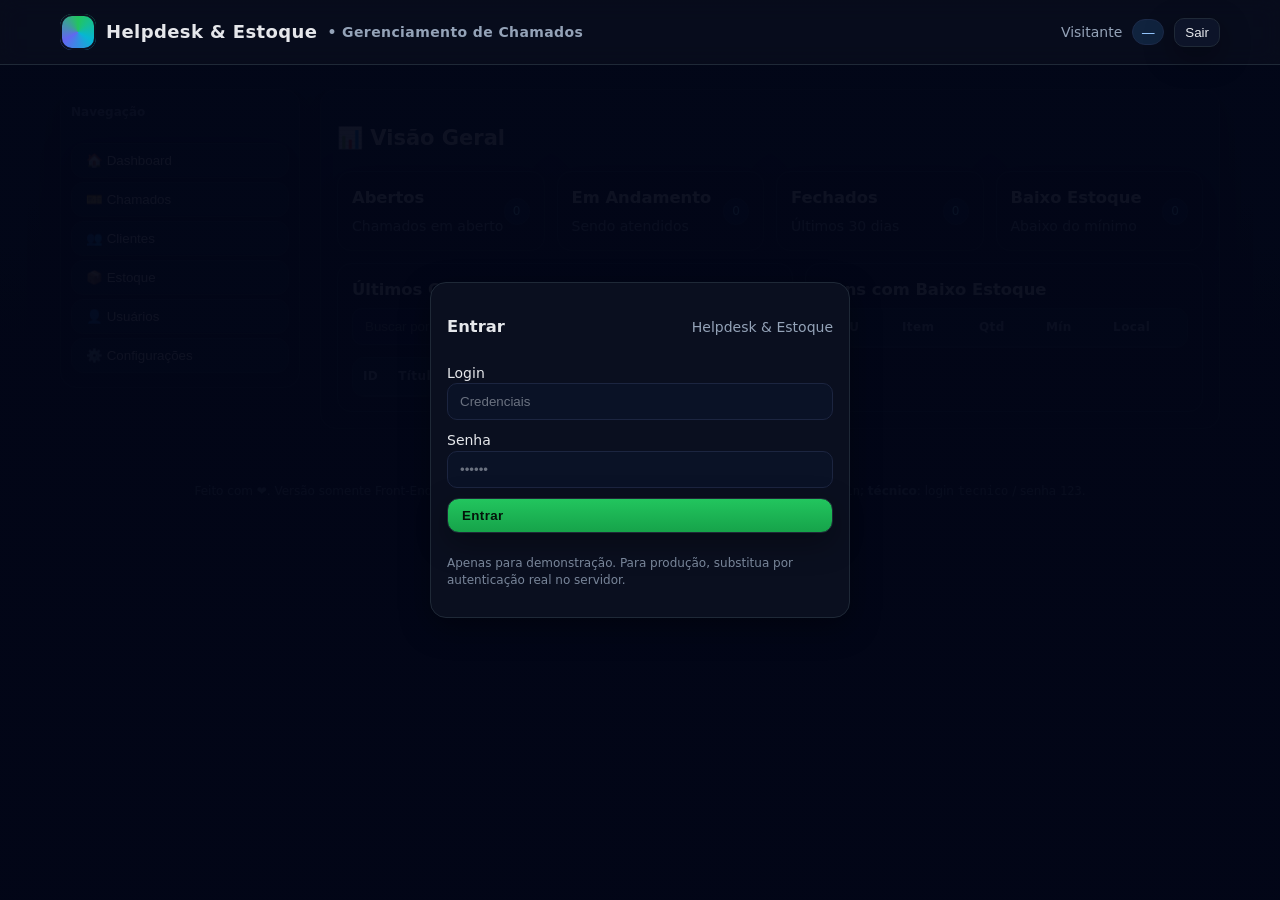
<file: index.html>
<!DOCTYPE html>
<html lang="pt-BR">
<head>
  <meta charset="UTF-8" />
  <meta name="viewport" content="width=device-width, initial-scale=1" />
  <title>Helpdesk & Estoque — Admin/Técnico</title>
  <style>
    :root{
      --bg:#0f172a;           /* slate-900 */
      --panel:#111827;        /* gray-900 */
      --panel-2:#0b1221;      /* deeper */
      --muted:#94a3b8;        /* slate-400 */
      --text:#e5e7eb;         /* gray-200 */
      --brand:#22c55e;        /* green-500 */
      --brand-2:#16a34a;      /* green-600 */
      --warn:#f59e0b;         /* amber-500 */
      --danger:#ef4444;       /* red-500 */
      --ok:#10b981;           /* emerald-500 */
      --border:#1f2937;       /* gray-800 */
      --chip:#0b213b;
      --chip-text:#7dd3fc;
      --shadow: 0 10px 30px rgba(0,0,0,.35);
      --radius: 16px;
    }
    *{box-sizing:border-box}
    body{
      margin:0; background:linear-gradient(180deg, var(--bg), #0a0f1f 60%);
      color:var(--text); font: 14px/1.45 system-ui, -apple-system, Segoe UI, Roboto, Ubuntu, Cantarell, "Helvetica Neue", Arial;
      min-height:100vh; display:flex; flex-direction:column;
    }
    header{
      position:sticky; top:0; z-index:50;
      background:rgba(10,15,31,.7); backdrop-filter: blur(10px);
      border-bottom:1px solid var(--border);
    }
    .topbar{max-width:1200px; margin:auto; padding:14px 20px; display:flex; align-items:center; gap:16px}
    .brand{display:flex; align-items:center; gap:10px; font-weight:800; letter-spacing:.4px}
    .brand .logo{width:36px; height:36px; border-radius:12px; background:conic-gradient(from 0deg at 50% 50%, var(--brand), #06b6d4, #6366f1, var(--brand)); box-shadow:0 0 0 2px #0b1020 inset}
    .brand b{font-size:18px}
    .spacer{flex:1}
    .userbox{display:flex; align-items:center; gap:10px; color:var(--muted)}
    .userbox .role{padding:2px 8px; border-radius:999px; background:#10233e; border:1px solid #1c2b4a; color:#93c5fd}
    .btn{border:1px solid var(--border); background:#0d1429; color:var(--text); padding:9px 14px; border-radius:12px; cursor:pointer; transition:.2s; box-shadow:var(--shadow)}
    .btn:hover{transform:translateY(-1px); border-color:#243449}
    .btn.brand{background:linear-gradient(180deg, var(--brand), var(--brand-2)); color:#04140a; font-weight:700;}
    .btn.ghost{background:#0d1429}
    .btn.small{padding:6px 10px; border-radius:10px}
    main{max-width:1200px; margin:24px auto; width:100%; display:grid; grid-template-columns: 240px 1fr; gap:20px; padding:0 20px}
    nav{
      position:sticky; top:70px; align-self:start; background:rgba(13,20,41,.6); border:1px solid var(--border); border-radius:var(--radius); box-shadow:var(--shadow);
    }
    nav ul{list-style:none; margin:0; padding:10px}
    nav li{margin:4px 0}
    nav button{width:100%; text-align:left}
    nav .group{margin:8px 0 2px; padding:6px 10px; color:#8aa0b7; font-weight:700; font-size:12px; opacity:.9}
    .content{background:rgba(13,20,41,.6); border:1px solid var(--border); border-radius:var(--radius); box-shadow:var(--shadow); padding:16px}

    .grid{display:grid; gap:12px}
    .grid.cols-4{grid-template-columns: repeat(4, 1fr)}
    .grid.cols-3{grid-template-columns: repeat(3, 1fr)}
    .grid.cols-2{grid-template-columns: repeat(2, 1fr)}
    @media(max-width:1000px){ main{grid-template-columns:1fr} .grid.cols-4{grid-template-columns: repeat(2,1fr)} }
    @media(max-width:640px){ .grid.cols-4,.grid.cols-3,.grid.cols-2{grid-template-columns:1fr} }

    .card{background:linear-gradient(180deg, #0b1224, #0a0f1f); border:1px solid var(--border); border-radius:14px; padding:14px; box-shadow:var(--shadow)}
    .card h3{margin:0 0 6px}
    .kpi{display:flex; align-items:center; justify-content:space-between}
    .kpi .chip{font-size:12px; padding:4px 8px; border:1px solid #1b2a46; background:var(--chip); color:var(--chip-text); border-radius:999px}

    .toolbar{display:flex; gap:10px; flex-wrap:wrap; align-items:center; margin:4px 0 12px}
    input, select, textarea{background:#0a1226; border:1px solid #1c2540; color:var(--text); padding:10px 12px; border-radius:10px; outline:none; width:100%}
    input::placeholder, textarea::placeholder{color:#6b7280}
    table{width:100%; border-collapse:separate; border-spacing:0; overflow:hidden; border:1px solid var(--border); border-radius:12px}
    thead th{position:sticky; top:0; background:#0d1630; text-align:left; font-size:12px; letter-spacing:.4px; color:#9fb0c7; padding:10px; border-bottom:1px solid var(--border)}
    tbody td{padding:10px; border-bottom:1px solid #111827}
    tbody tr:hover{background:#0b142b}
    .status{padding:4px 10px; border-radius:999px; font-size:12px; border:1px solid var(--border); display:inline-block}
    .status.open{background:#1a1f38; color:#93c5fd}
    .status.progress{background:#122a22; color:#86efac}
    .status.closed{background:#2a1717; color:#fca5a5}
    .priority{padding:2px 8px; border:1px solid var(--border); border-radius:8px; font-size:12px}
    .priority.high{background:#2a1418; color:#fda4af}
    .priority.urgent{background:#2a1010; color:#fca5a5; border-color:#4b1d1d}

    .hidden{display:none !important}

    /* Modal */
    .modal{position:fixed; inset:0; background:rgba(0,0,0,.5); display:none; align-items:center; justify-content:center; padding:20px}
    .modal .box{width:min(720px, 96vw); background:#0a0f1f; border:1px solid var(--border); border-radius:16px; box-shadow:var(--shadow); padding:16px}
    .modal .head{display:flex; align-items:center; justify-content:space-between; gap:10px; margin-bottom:8px}
    .row{display:grid; gap:10px; grid-template-columns: repeat(2,1fr)}
    .row-3{grid-template-columns: repeat(3,1fr)}
    .row-1{grid-template-columns: 1fr}

    .muted{color:var(--muted)}
    .danger{color:var(--danger)}
    .ok{color:var(--ok)}
    .warn{color:var(--warn)}
    footer{max-width:1200px; margin:30px auto 40px; padding:0 20px; color:#94a3b8}
    .mini{font-size:12px; opacity:.8}
  </style>
</head>
<body>
  <header>
    <div class="topbar">
      <div class="brand">
        <div class="logo"></div>
        <b>Helpdesk & Estoque</b>
        <span class="muted">• Gerenciamento de Chamados</span>
      </div>
      <div class="spacer"></div>
      <div class="userbox">
        <span id="userName">Visitante</span>
        <span id="userRole" class="role">—</span>
        <button class="btn small ghost" id="btnLogout">Sair</button>
      </div>
    </div>
  </header>

  <main>
    <nav>
      <div class="group">Navegação</div>
      <ul>
        <li><button class="btn ghost" data-section="dashboard">🏠 Dashboard</button></li>
        <li><button class="btn ghost" data-section="tickets">🎫 Chamados</button></li>
        <li><button class="btn ghost" data-section="clients">👥 Clientes</button></li>
        <li><button class="btn ghost" data-section="inventory">📦 Estoque</button></li>
        <li class="admin-only"><button class="btn ghost" data-section="users">👤 Usuários</button></li>
        <li class="admin-only"><button class="btn ghost" data-section="settings">⚙️ Configurações</button></li>
      </ul>
    </nav>

    <section class="content" id="dashboard">
      <h2>📊 Visão Geral</h2>
      <div class="grid cols-4" id="kpis">
        <div class="card kpi"><div><h3>Abertos</h3><div class="muted">Chamados em aberto</div></div><div class="chip" id="kpiOpen">0</div></div>
        <div class="card kpi"><div><h3>Em Andamento</h3><div class="muted">Sendo atendidos</div></div><div class="chip" id="kpiProgress">0</div></div>
        <div class="card kpi"><div><h3>Fechados</h3><div class="muted">Últimos 30 dias</div></div><div class="chip" id="kpiClosed">0</div></div>
        <div class="card kpi"><div><h3>Baixo Estoque</h3><div class="muted">Abaixo do mínimo</div></div><div class="chip warn" id="kpiLow">0</div></div>
      </div>

      <div class="grid cols-2" style="margin-top:12px">
        <div class="card">
          <h3>Últimos Chamados</h3>
          <div class="toolbar">
            <input id="searchDashTickets" placeholder="Buscar por título/cliente..." />
          </div>
          <div style="overflow:auto; max-height:300px">
            <table>
              <thead><tr><th>ID</th><th>Título</th><th>Cliente</th><th>Status</th><th>Prioridade</th><th>Atualizado</th></tr></thead>
              <tbody id="dashTickets"></tbody>
            </table>
          </div>
        </div>
        <div class="card">
          <h3>Itens com Baixo Estoque</h3>
          <div style="overflow:auto; max-height:300px">
            <table>
              <thead><tr><th>SKU</th><th>Item</th><th>Qtd</th><th>Mín</th><th>Local</th></tr></thead>
              <tbody id="dashLowStock"></tbody>
            </table>
          </div>
        </div>
      </div>
    </section>

    <section class="content hidden" id="tickets">
      <div style="display:flex; align-items:center; justify-content:space-between; gap:10px">
        <h2>🎫 Chamados</h2>
        <div style="display:flex; gap:8px">
          <button class="btn brand" id="btnNewTicket">+ Novo Chamado</button>
          <button class="btn ghost" id="btnExportTickets">Exportar JSON</button>
          <label class="btn ghost" for="importTickets">Importar JSON</label>
          <input type="file" id="importTickets" accept="application/json" class="hidden" />
        </div>
      </div>
      <div class="toolbar">
        <input id="searchTickets" placeholder="Buscar chamado..." />
        <select id="filterStatus">
          <option value="">Todos status</option>
          <option value="open">Aberto</option>
          <option value="progress">Em andamento</option>
          <option value="closed">Fechado</option>
        </select>
        <select id="filterPriority">
          <option value="">Todas prioridades</option>
          <option>Baixa</option>
          <option>Média</option>
          <option>Alta</option>
          <option>Urgente</option>
        </select>
      </div>
      <div style="overflow:auto">
        <table>
          <thead><tr><th>ID</th><th>Título</th><th>Cliente</th><th>Categoria</th><th>Status</th><th>Prioridade</th><th>Atribuído</th><th>Atualizado</th><th>Ações</th></tr></thead>
          <tbody id="ticketRows"></tbody>
        </table>
      </div>
    </section>

    <section class="content hidden" id="clients">
      <div style="display:flex; align-items:center; justify-content:space-between; gap:10px">
        <h2>👥 Clientes</h2>
        <div style="display:flex; gap:8px">
          <button class="btn brand" id="btnNewClient">+ Novo Cliente</button>
          <button class="btn ghost" id="btnExportClients">Exportar JSON</button>
          <label class="btn ghost" for="importClients">Importar JSON</label>
          <input type="file" id="importClients" accept="application/json" class="hidden" />
        </div>
      </div>
      <div class="toolbar">
        <input id="searchClients" placeholder="Buscar cliente por nome, e-mail ou telefone..." />
      </div>
      <div style="overflow:auto">
        <table>
          <thead><tr><th>ID</th><th>Nome</th><th>E-mail</th><th>Telefone</th><th>Empresa/Local</th><th>Ações</th></tr></thead>
          <tbody id="clientRows"></tbody>
        </table>
      </div>
    </section>

    <section class="content hidden" id="inventory">
      <div style="display:flex; align-items:center; justify-content:space-between; gap:10px">
        <h2>📦 Estoque</h2>
        <div style="display:flex; gap:8px">
          <button class="btn brand" id="btnNewItem">+ Novo Item</button>
          <button class="btn ghost" id="btnExportInventory">Exportar JSON</button>
          <label class="btn ghost" for="importInventory">Importar JSON</label>
          <input type="file" id="importInventory" accept="application/json" class="hidden" />
        </div>
      </div>
      <div class="toolbar">
        <input id="searchInventory" placeholder="Buscar item por nome ou SKU..." />
      </div>
      <div style="overflow:auto">
        <table>
          <thead><tr><th>SKU</th><th>Item</th><th>Categoria</th><th>Local</th><th>Qtd</th><th>Mín</th><th>Fornecedor</th><th>Ações</th></tr></thead>
        <tbody id="inventoryRows"></tbody>
        </table>
      </div>
    </section>

    <section class="content hidden admin-only" id="users">
      <div style="display:flex; align-items:center; justify-content:space-between; gap:10px">
        <h2>👤 Usuários / Técnicos</h2>
        <button class="btn brand" id="btnNewUser">+ Novo Técnico</button>
      </div>
      <p class="muted">Apenas administradores podem criar/editar técnicos.</p>
      <div style="overflow:auto">
        <table>
          <thead><tr><th>Login</th><th>Nome</th><th>Perfil</th><th>Ações</th></tr></thead>
          <tbody id="userRows"></tbody>
        </table>
      </div>
    </section>

    <section class="content hidden admin-only" id="settings">
      <h2>⚙️ Configurações</h2>
      <div class="grid cols-2">
        <div class="card">
          <h3>Preferências</h3>
          <div class="row row-1">
            <label>Título do sistema <input id="cfgTitle" placeholder="Helpdesk & Estoque" /></label>
            <label>Nome da empresa <input id="cfgCompany" placeholder="Minha Empresa Ltda" /></label>
            <button class="btn brand" id="btnSaveSettings">Salvar</button>
          </div>
        </div>
        <div class="card">
          <h3>Backup</h3>
          <div class="row row-1">
            <button class="btn ghost" id="btnBackupAll">Baixar backup (.json)</button>
            <label class="btn ghost" for="restoreAll">Restaurar backup</label>
            <input type="file" id="restoreAll" accept="application/json" class="hidden" />
          </div>
          <p class="mini muted">Dica: este projeto é somente front‑end e usa <b>localStorage</b> do navegador. Para uso em produção, conecte a um banco de dados e uma API segura.</p>
        </div>
      </div>
    </section>
  </main>

  <footer>
    <div class="mini">Feito com ❤️. Versão somente Front‑End (HTML/CSS/JS). Credenciais padrão: <b>admin</b>: login <code>admin</code> / senha <code>admin</code>; <b>técnico</b>: login <code>tecnico</code> / senha <code>123</code>.</div>
  </footer>

  <!-- Login Overlay -->
  <div class="modal" id="loginModal" style="display:flex; background:linear-gradient(180deg, rgba(2,6,23,.95), rgba(2,6,23,.95))">
    <div class="box" style="max-width:420px">
      <div class="head"><h3>Entrar</h3><span class="muted">Helpdesk & Estoque</span></div>
      <div class="row row-1">
        <label>Login <input id="loginUser" placeholder="Credenciais" autocomplete="username" /></label>
        <label>Senha <input id="loginPass" type="password" placeholder="••••••" autocomplete="current-password"/></label>
        <button class="btn brand" id="btnDoLogin">Entrar</button>
        <p class="mini muted">Apenas para demonstração. Para produção, substitua por autenticação real no servidor.</p>
      </div>
    </div>
  </div>

  <!-- Modal Genérico -->
  <div class="modal" id="formModal">
    <div class="box">
      <div class="head">
        <h3 id="formTitle">Formulário</h3>
        <button class="btn small ghost" id="btnCloseModal">Fechar</button>
      </div>
      <form id="dynamicForm" class="grid"></form>
    </div>
  </div>

  <script>
  // ======= Utilidades de Armazenamento =======
  const DB = {
    load(){
      const d = JSON.parse(localStorage.getItem('hd_db')||'null');
      if(d) return d;
      // Seed inicial
      const now = Date.now();
      const db = {
        settings: { title: 'Helpdesk & Estoque', company: 'Minha Empresa' },
        users: [
          { id: 1, username: 'admin', name: 'Administrador', role: 'admin', password: 'admin' },
          { id: 2, username: 'tecnico', name: 'Técnico Padrão', role: 'tech', password: '123' },
        ],
        clients: [
          { id: 1, name: 'Beatriz Lima', email: 'bea@empresa.com', phone: '(11) 90000-0001', company: 'Empresa A', notes: '' },
          { id: 2, name: 'Carlos Souza', email: 'carlos@empresa.com', phone: '(11) 90000-0002', company: 'Empresa B', notes: '' }
        ],
        inventory: [
          { id: 1, sku: 'SSD-240', name: 'SSD 240GB', category: 'Armazenamento', location: 'Prateleira A', qty: 2, minQty: 3, vendor: 'KingFast' },
          { id: 2, sku: 'RAM-D4-8', name: 'Memória DDR4 8GB', category: 'Memória', location: 'Prateleira B', qty: 12, minQty: 5, vendor: 'Crucial' },
          { id: 3, sku: 'TN-3472', name: 'Toner TN-3472', category: 'Impressão', location: 'Prateleira C', qty: 1, minQty: 2, vendor: 'Brother' }
        ],
        tickets: [
          { id: 1, title:'Computador não liga', description:'PC do financeiro não liga desde ontem.', clientId:1, category:'Hardware', status:'open', priority:'Alta', assigned:'tecnico', createdAt: now-86400000, updatedAt: now-3600000 },
          { id: 2, title:'Impressora com papel atolado', description:'Atolamento recorrente na impressora', clientId:2, category:'Impressora', status:'progress', priority:'Média', assigned:'tecnico', createdAt: now-172800000, updatedAt: now-7200000 },
          { id: 3, title:'Erro no sistema ERP', description:'Mensagem de erro ao emitir NF-e', clientId:1, category:'Software', status:'closed', priority:'Urgente', assigned:'tecnico', createdAt: now-259200000, updatedAt: now-10800000 }
        ],
        seq: { users:3, clients:3, inventory:3, tickets:3 }
      };
      localStorage.setItem('hd_db', JSON.stringify(db));
      return db;
    },
    save(db){ localStorage.setItem('hd_db', JSON.stringify(db)); },
  };

  let DBSTATE = DB.load();
  const q = (sel, root=document) => root.querySelector(sel);
  const qa = (sel, root=document) => Array.from(root.querySelectorAll(sel));
  const fmtDate = ts => new Date(ts).toLocaleString();

  // ======= Autenticação =======
  const SESSION = {
    user: null,
    login(username, password){
      const u = DBSTATE.users.find(u=>u.username===username && u.password===password);
      if(!u) return false;
      this.user = { id:u.id, username:u.username, role:u.role, name:u.name };
      sessionStorage.setItem('hd_session', JSON.stringify(this.user));
      return true;
    },
    load(){ this.user = JSON.parse(sessionStorage.getItem('hd_session')||'null'); },
    logout(){ sessionStorage.removeItem('hd_session'); this.user=null; }
  };
  SESSION.load();

  function updateHeader(){
    q('#userName').textContent = SESSION.user? SESSION.user.name : 'Visitante';
    q('#userRole').textContent = SESSION.user? (SESSION.user.role==='admin'?'Administrador':'Técnico') : '—';
  }

  function gateByRole(){
    const isAdmin = SESSION.user && SESSION.user.role==='admin';
    qa('.admin-only').forEach(el=> el.classList.toggle('hidden', !isAdmin));
  }

  // ======= Navegação =======
  qa('nav [data-section]').forEach(btn=>{
    btn.addEventListener('click', ()=> showSection(btn.dataset.section));
  });
  function showSection(id){
    qa('main .content').forEach(s=> s.classList.toggle('hidden', s.id!==id));
  }

  // ======= Dashboard =======
  function refreshKPIs(){
    const open = DBSTATE.tickets.filter(t=>t.status==='open').length;
    const prog = DBSTATE.tickets.filter(t=>t.status==='progress').length;
    const closed = DBSTATE.tickets.filter(t=>t.status==='closed' && Date.now()-t.updatedAt < 30*864e5).length;
    const low = DBSTATE.inventory.filter(i=>i.qty<=i.minQty).length;
    q('#kpiOpen').textContent=open; q('#kpiProgress').textContent=prog; q('#kpiClosed').textContent=closed; q('#kpiLow').textContent=low;
  }
  function refreshDashTables(){
    const input = q('#searchDashTickets').value?.toLowerCase()||'';
    const clientsById = Object.fromEntries(DBSTATE.clients.map(c=>[c.id,c]));
    const rows = DBSTATE.tickets
      .filter(t=> t.title.toLowerCase().includes(input) || (clientsById[t.clientId]?.name||'').toLowerCase().includes(input))
      .sort((a,b)=> b.updatedAt - a.updatedAt)
      .slice(0,12)
      .map(t=>`<tr><td>#${t.id}</td><td>${t.title}</td><td>${clientsById[t.clientId]?.name||'-'}</td><td><span class="status ${t.status}">${labelStatus(t.status)}</span></td><td><span class="priority ${prioClass(t.priority)}">${t.priority}</span></td><td>${fmtDate(t.updatedAt)}</td></tr>`)
      .join('');
    q('#dashTickets').innerHTML = rows || `<tr><td colspan="6" class="muted">Nenhum chamado</td></tr>`;

    const lows = DBSTATE.inventory.filter(i=>i.qty<=i.minQty)
      .sort((a,b)=> (a.qty-a.minQty)-(b.qty-b.minQty))
      .map(i=>`<tr><td>${i.sku}</td><td>${i.name}</td><td>${i.qty}</td><td>${i.minQty}</td><td>${i.location||'-'}</td></tr>`)
      .join('');
    q('#dashLowStock').innerHTML = lows || `<tr><td colspan="5" class="muted">Sem alertas</td></tr>`;
  }
  q('#searchDashTickets').addEventListener('input', refreshDashTables);

  // ======= Chamados =======
  function labelStatus(s){ return s==='open'?'Aberto': s==='progress'?'Em andamento':'Fechado'; }
  function prioClass(p){ return p?.toLowerCase()==='urgente'?'urgent': p?.toLowerCase()==='alta'?'high':''; }

  function renderTicketRows(){
    const txt = q('#searchTickets').value.toLowerCase();
    const fs = q('#filterStatus').value;
    const fp = q('#filterPriority').value;
    const clientsById = Object.fromEntries(DBSTATE.clients.map(c=>[c.id,c]));
    const rows = DBSTATE.tickets
      .filter(t=> (!fs||t.status===fs) && (!fp||t.priority===fp) &&
        (t.title.toLowerCase().includes(txt) || t.description.toLowerCase().includes(txt) || (clientsById[t.clientId]?.name||'').toLowerCase().includes(txt)))
      .sort((a,b)=> b.updatedAt-a.updatedAt)
      .map(t=>`
        <tr>
          <td>#${t.id}</td>
          <td>${t.title}</td>
          <td>${clientsById[t.clientId]?.name||'-'}</td>
          <td>${t.category||'-'}</td>
          <td><span class="status ${t.status}">${labelStatus(t.status)}</span></td>
          <td><span class="priority ${prioClass(t.priority)}">${t.priority||'-'}</span></td>
          <td>${t.assigned||'-'}</td>
          <td>${fmtDate(t.updatedAt)}</td>
          <td>
            <button class="btn small ghost" onclick="editTicket(${t.id})">Editar</button>
            ${SESSION.user?.role==='admin'? `<button class='btn small ghost' onclick='delTicket(${t.id})'>Excluir</button>`:''}
          </td>
        </tr>`)
      .join('');
    q('#ticketRows').innerHTML = rows || `<tr><td colspan="9" class="muted">Sem resultados</td></tr>`;
  }
  q('#searchTickets').addEventListener('input', renderTicketRows);
  q('#filterStatus').addEventListener('change', renderTicketRows);
  q('#filterPriority').addEventListener('change', renderTicketRows);

  function openTicketForm(t){
    showModal('Novo Chamado', form=>{
      form.innerHTML = `
        <div class='row'>
          <label>Título <input name='title' required value="${t?.title||''}"></label>
          <label>Cliente <select name='clientId' required>${DBSTATE.clients.map(c=>`<option value='${c.id}' ${t?.clientId==c.id?'selected':''}>${c.name}</option>`)}</select></label>
        </div>
        <div class='row'>
          <label>Categoria <input name='category' value='${t?.category||''}' placeholder='Hardware, Software, Impressora...'></label>
          <label>Prioridade <select name='priority'>${['Baixa','Média','Alta','Urgente'].map(p=>`<option ${t?.priority===p?'selected':''}>${p}</option>`)}</select></label>
        </div>
        <div class='row'>
          <label>Status <select name='status'>${['open','progress','closed'].map(s=>`<option value='${s}' ${t?.status===s?'selected':''}>${labelStatus(s)}</option>`)}</select></label>
          <label>Atribuído a <select name='assigned'>${DBSTATE.users.filter(u=>u.role!=='admin').map(u=>`<option ${t?.assigned===u.username?'selected':''}>${u.username}</option>`)}</select></label>
        </div>
        <div class='row row-1'>
          <label>Descrição <textarea name='description' rows='4' placeholder='Detalhes do problema...'>${t?.description||''}</textarea></label>
        </div>
        <div class='row row-1'>
          <button class='btn brand'>Salvar</button>
        </div>`;
    }, (data)=>{
      const now = Date.now();
      if(t){ // update
        Object.assign(t, { ...data, clientId:+data.clientId, updatedAt: now });
      } else {
        const id = ++DBSTATE.seq.tickets;
        DBSTATE.tickets.push({ id, createdAt: now, updatedAt: now, ...data, clientId:+data.clientId });
      }
      DB.save(DBSTATE); refreshAll(); closeModal();
    });
  }
  function editTicket(id){ const t = DBSTATE.tickets.find(x=>x.id===id); openTicketForm(t); }
  function delTicket(id){ if(confirm('Excluir chamado #' + id + '?')){ DBSTATE.tickets = DBSTATE.tickets.filter(t=>t.id!==id); DB.save(DBSTATE); refreshAll(); } }

  // Export/Import Tickets
  q('#btnExportTickets').addEventListener('click', ()=> downloadJSON('tickets.json', DBSTATE.tickets));
  q('#importTickets').addEventListener('change', e=> importJSON(e, (arr)=>{ if(Array.isArray(arr)){ DBSTATE.tickets=arr; DB.save(DBSTATE); refreshAll(); }}));

  // ======= Clientes =======
  function renderClientRows(){
    const txt = q('#searchClients').value.toLowerCase();
    const rows = DBSTATE.clients
      .filter(c=> (c.name+c.email+c.phone).toLowerCase().includes(txt))
      .sort((a,b)=> a.name.localeCompare(b.name))
      .map(c=>`
        <tr>
          <td>#${c.id}</td>
          <td>${c.name}</td>
          <td>${c.email||'-'}</td>
          <td>${c.phone||'-'}</td>
          <td>${c.company||'-'}</td>
          <td>
            <button class="btn small ghost" onclick="editClient(${c.id})">Editar</button>
            ${SESSION.user?.role==='admin'? `<button class='btn small ghost' onclick='delClient(${c.id})'>Excluir</button>`:''}
          </td>
        </tr>`)
      .join('');
    q('#clientRows').innerHTML = rows || `<tr><td colspan='6' class='muted'>Sem clientes</td></tr>`;
  }
  q('#searchClients').addEventListener('input', renderClientRows);

  function openClientForm(c){
    showModal('Cliente', form=>{
      form.innerHTML = `
        <div class='row'>
          <label>Nome <input name='name' required value='${c?.name||''}'></label>
          <label>E-mail <input name='email' type='email' value='${c?.email||''}'></label>
        </div>
        <div class='row'>
          <label>Telefone <input name='phone' value='${c?.phone||''}'></label>
          <label>Empresa/Local <input name='company' value='${c?.company||''}'></label>
        </div>
        <div class='row row-1'>
          <label>Observações <textarea name='notes' rows='3'>${c?.notes||''}</textarea></label>
        </div>
        <div class='row row-1'><button class='btn brand'>Salvar</button></div>`;
    }, data=>{
      if(c) Object.assign(c, data); else { const id=++DBSTATE.seq.clients; DBSTATE.clients.push({id, ...data}); }
      DB.save(DBSTATE); refreshAll(); closeModal();
    });
  }
  function editClient(id){ const c=DBSTATE.clients.find(x=>x.id===id); openClientForm(c); }
  function delClient(id){ if(confirm('Excluir cliente #' + id + '?')){ DBSTATE.clients = DBSTATE.clients.filter(c=>c.id!==id); DB.save(DBSTATE); refreshAll(); } }

  q('#btnExportClients').addEventListener('click', ()=> downloadJSON('clientes.json', DBSTATE.clients));
  q('#importClients').addEventListener('change', e=> importJSON(e, arr=>{ if(Array.isArray(arr)){ DBSTATE.clients=arr; DB.save(DBSTATE); refreshAll(); }}));

  // ======= Estoque =======
  function renderInventoryRows(){
    const txt = q('#searchInventory').value.toLowerCase();
    const rows = DBSTATE.inventory
      .filter(i=> (i.name+i.sku).toLowerCase().includes(txt))
      .sort((a,b)=> a.name.localeCompare(b.name))
      .map(i=>`
        <tr>
          <td>${i.sku}</td>
          <td>${i.name}</td>
          <td>${i.category||'-'}</td>
          <td>${i.location||'-'}</td>
          <td>${i.qty}</td>
          <td>${i.minQty||0}</td>
          <td>${i.vendor||'-'}</td>
          <td>
            <button class='btn small ghost' onclick='adjustQty(${i.id},1)'>+1</button>
            <button class='btn small ghost' onclick='adjustQty(${i.id},-1)'>-1</button>
            <button class='btn small ghost' onclick='editItem(${i.id})'>Editar</button>
            ${SESSION.user?.role==='admin'? `<button class='btn small ghost' onclick='delItem(${i.id})'>Excluir</button>`:''}
          </td>
        </tr>`)
      .join('');
    q('#inventoryRows').innerHTML = rows || `<tr><td colspan='8' class='muted'>Sem itens</td></tr>`;
  }

  function openItemForm(i){
    showModal('Item de Estoque', form=>{
      form.innerHTML = `
        <div class='row'>
          <label>SKU <input name='sku' required value='${i?.sku||''}'></label>
          <label>Nome do Item <input name='name' required value='${i?.name||''}'></label>
        </div>
        <div class='row'>
          <label>Categoria <input name='category' value='${i?.category||''}'></label>
          <label>Local <input name='location' value='${i?.location||''}'></label>
        </div>
        <div class='row'>
          <label>Quantidade <input name='qty' type='number' value='${i?.qty||0}'></label>
          <label>Mínimo <input name='minQty' type='number' value='${i?.minQty||0}'></label>
        </div>
        <div class='row'>
          <label>Fornecedor <input name='vendor' value='${i?.vendor||''}'></label>
          <div></div>
        </div>
        <div class='row row-1'><button class='btn brand'>Salvar</button></div>`;
    }, data=>{
      data.qty = +data.qty||0; data.minQty=+data.minQty||0;
      if(i) Object.assign(i, data); else { const id=++DBSTATE.seq.inventory; DBSTATE.inventory.push({id, ...data}); }
      DB.save(DBSTATE); refreshAll(); closeModal();
    });
  }
  function editItem(id){ const i=DBSTATE.inventory.find(x=>x.id===id); openItemForm(i); }
  function delItem(id){ if(confirm('Excluir item?')){ DBSTATE.inventory = DBSTATE.inventory.filter(i=>i.id!==id); DB.save(DBSTATE); refreshAll(); } }
  function adjustQty(id, delta){ const i=DBSTATE.inventory.find(x=>x.id===id); if(!i) return; i.qty=Math.max(0,(i.qty||0)+delta); DB.save(DBSTATE); refreshAll(); }

  q('#btnExportInventory').addEventListener('click', ()=> downloadJSON('estoque.json', DBSTATE.inventory));
  q('#importInventory').addEventListener('change', e=> importJSON(e, arr=>{ if(Array.isArray(arr)){ DBSTATE.inventory=arr; DB.save(DBSTATE); refreshAll(); }}));

  // ======= Usuários (Admin) =======
  function renderUserRows(){
    const rows = DBSTATE.users
      .map(u=> `<tr><td>${u.username}</td><td>${u.name}</td><td>${u.role==='admin'?'Administrador':'Técnico'}</td><td>${u.role==='admin'?'—':`<button class='btn small ghost' onclick='editUser(${u.id})'>Editar</button> <button class='btn small ghost' onclick='delUser(${u.id})'>Excluir</button>`}</td></tr>`)
      .join('');
    q('#userRows').innerHTML = rows || `<tr><td colspan='4' class='muted'>Sem usuários</td></tr>`;
  }
  function openUserForm(u){
    showModal('Técnico', form=>{
      form.innerHTML = `
        <div class='row'>
          <label>Login <input name='username' required value='${u?.username||''}'></label>
          <label>Nome <input name='name' required value='${u?.name||''}'></label>
        </div>
        <div class='row'>
          <label>Senha <input name='password' type='password' value='${u?.password||''}' placeholder='${u?'(manter se vazio)':''}'></label>
          <label>Perfil <select name='role'><option value='tech' ${u?.role==='tech'?'selected':''}>Técnico</option><option value='admin' ${u?.role==='admin'?'selected':''}>Administrador</option></select></label>
        </div>
        <div class='row row-1'><button class='btn brand'>Salvar</button></div>`;
    }, data=>{
      if(u){
        u.username=data.username; u.name=data.name; if(data.password) u.password=data.password; u.role=data.role;
      } else {
        const id=++DBSTATE.seq.users; DBSTATE.users.push({id, ...data});
      }
      DB.save(DBSTATE); refreshAll(); closeModal();
    });
  }
  function editUser(id){ const u=DBSTATE.users.find(x=>x.id===id); openUserForm(u); }
  function delUser(id){ if(confirm('Excluir usuário?')){ DBSTATE.users = DBSTATE.users.filter(u=>u.id!==id); DB.save(DBSTATE); refreshAll(); } }

  // ======= Configurações (Admin) =======
  function loadSettingsUI(){ q('#cfgTitle').value = DBSTATE.settings.title||''; q('#cfgCompany').value = DBSTATE.settings.company||''; }
  q('#btnSaveSettings').addEventListener('click', ()=>{
    DBSTATE.settings.title = q('#cfgTitle').value.trim()||'Helpdesk & Estoque';
    DBSTATE.settings.company = q('#cfgCompany').value.trim()||'';
    DB.save(DBSTATE);
    document.title = DBSTATE.settings.title + ' — ' + (SESSION.user?.role==='admin'?'Admin':'Técnico');
    alert('Configurações salvas!');
  });

  // Backup geral
  q('#btnBackupAll').addEventListener('click', ()=> downloadJSON('backup_helpdesk.json', DBSTATE));
  q('#restoreAll').addEventListener('change', e=> importJSON(e, data=>{ if(data && data.users && data.tickets){ DBSTATE=data; DB.save(DBSTATE); refreshAll(); alert('Backup restaurado.'); } }));

  // ======= Modal Dinâmico =======
  function showModal(title, build, onsubmit){
    q('#formTitle').textContent = title;
    const form = q('#dynamicForm');
    build(form);
    q('#formModal').style.display='flex';
    form.onsubmit = (ev)=>{
      ev.preventDefault();
      const data = Object.fromEntries(new FormData(form).entries());
      onsubmit && onsubmit(data);
    }
  }
  function closeModal(){ q('#formModal').style.display='none'; q('#dynamicForm').innerHTML=''; }
  q('#btnCloseModal').addEventListener('click', closeModal);

  // ======= Helpers Export/Import =======
  function downloadJSON(filename, data){
    const blob = new Blob([JSON.stringify(data, null, 2)], {type:'application/json'});
    const a = document.createElement('a'); a.href=URL.createObjectURL(blob); a.download=filename; a.click(); URL.revokeObjectURL(a.href);
  }
  function importJSON(evt, cb){
    const f = evt.target.files[0]; if(!f) return; const reader = new FileReader();
    reader.onload = () => { try{ const data = JSON.parse(reader.result); cb && cb(data); } catch(e){ alert('Arquivo inválido'); } };
    reader.readAsText(f);
  }

  // ======= Botões Globais =======
  q('#btnNewTicket').addEventListener('click', ()=> openTicketForm());
  q('#btnNewClient').addEventListener('click', ()=> openClientForm());
  q('#btnNewItem').addEventListener('click', ()=> openItemForm());
  q('#btnNewUser').addEventListener('click', ()=> openUserForm());

  // ======= Login Flow =======
  function requireAuth(){
    if(!SESSION.user){ q('#loginModal').style.display='flex'; }
    else { q('#loginModal').style.display='none'; updateHeader(); gateByRole(); refreshAll(); }
  }
  q('#btnDoLogin').addEventListener('click', ()=>{
    const u = q('#loginUser').value.trim(); const p=q('#loginPass').value;
    if(SESSION.login(u,p)){ requireAuth(); showSection('dashboard'); document.title = DBSTATE.settings.title + ' — ' + (SESSION.user.role==='admin'?'Admin':'Técnico'); }
    else alert('Credenciais inválidas');
  });
  q('#btnLogout').addEventListener('click', ()=>{ SESSION.logout(); requireAuth(); });

  // ======= Refresh geral =======
  function refreshAll(){
    updateHeader(); gateByRole(); loadSettingsUI();
    refreshKPIs(); refreshDashTables();
    renderTicketRows(); renderClientRows(); renderInventoryRows(); renderUserRows();
  }

  // ======= Inicialização =======
  requireAuth();
  showSection('dashboard');

  // ======= Expor algumas funções ao escopo global para os botões inline =======
  window.editTicket = editTicket; window.delTicket=delTicket;
  window.editClient = editClient; window.delClient=delClient;
  window.editItem = editItem; window.delItem=delItem; window.adjustQty=adjustQty;
  window.editUser = editUser; window.delUser=delUser;

  </script>
</body>
</html>
</file>
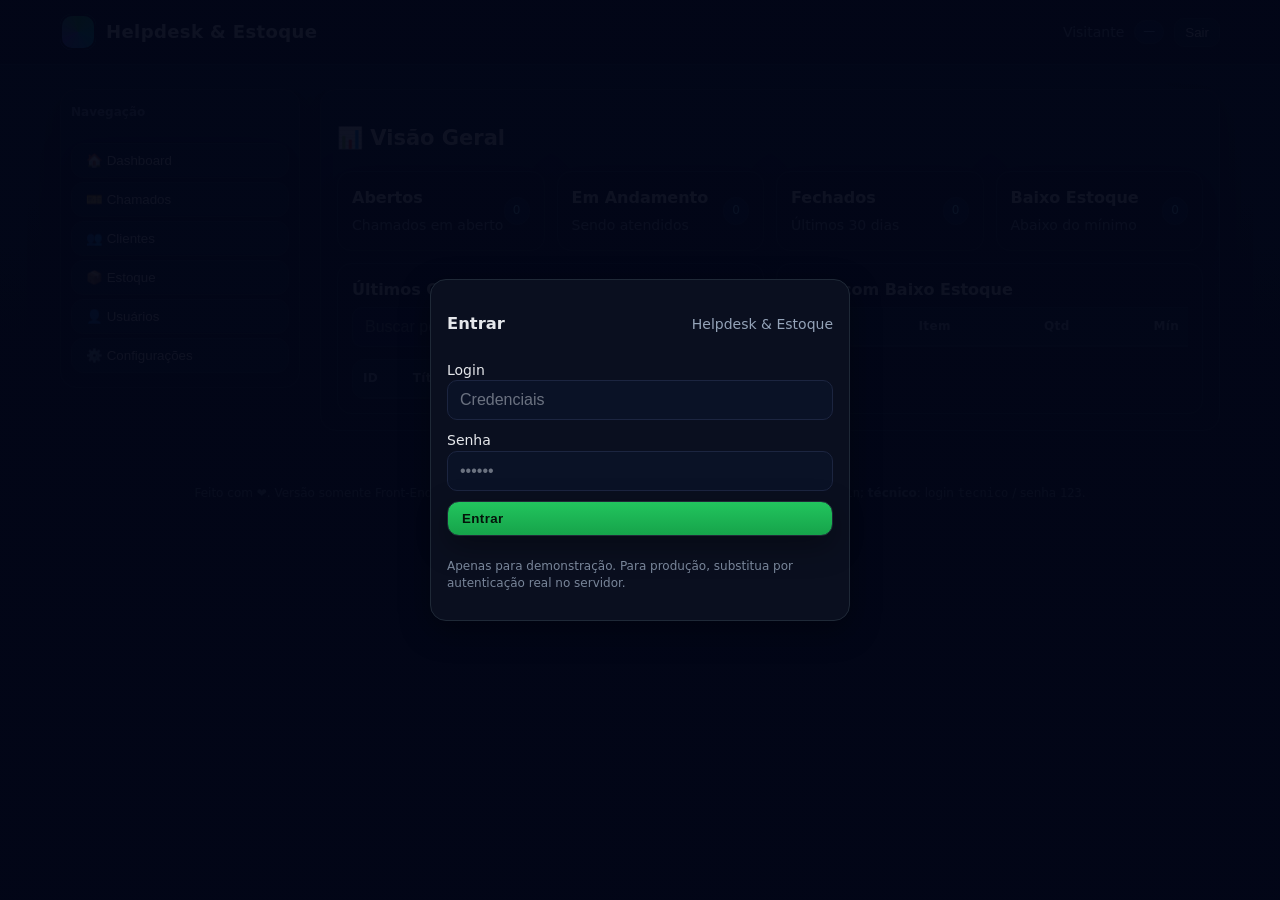
<file: Helpdesk02/index.html>
<!DOCTYPE html>
<html lang="pt-BR">
<head>
  <meta charset="UTF-8" />
  <meta name="viewport" content="width=device-width, initial-scale=1" />
  <title>Helpdesk & Estoque — Admin/Técnico</title>
  <link rel="stylesheet" href="css/styles.css">
</head>
<body>
  <header>
  <div class="topbar">
    <button class="mobile-menu-btn" id="mobileMenuBtn">☰</button>
    <div class="brand">
      <div class="logo"></div>
      <b>Helpdesk & Estoque</b>
      <span class="muted">• Gerenciamento</span>
    </div>
    <div class="spacer"></div>
    <div class="userbox">
      <span id="userName">Visitante</span>
      <span id="userRole" class="role">—</span>
      <button class="btn small ghost" id="btnLogout">Sair</button>
    </div>
  </div>
</header>

  <main>
    <nav id="mainNav">
      <div class="group">Navegação</div>
      <ul>
        <li><button class="btn ghost" data-section="dashboard">🏠 Dashboard</button></li>
        <li><button class="btn ghost" data-section="tickets">🎫 Chamados</button></li>
        <li><button class="btn ghost" data-section="clients">👥 Clientes</button></li>
        <li><button class="btn ghost" data-section="inventory">📦 Estoque</button></li>
        <li class="admin-only"><button class="btn ghost" data-section="users">👤 Usuários</button></li>
        <li class="admin-only"><button class="btn ghost" data-section="settings">⚙️ Configurações</button></li>
      </ul>
    </nav>

    <section class="content" id="dashboard">
      <h2>📊 Visão Geral</h2>
      <div class="grid cols-4" id="kpis">
        <div class="card kpi"><div><h3>Abertos</h3><div class="muted">Chamados em aberto</div></div><div class="chip" id="kpiOpen">0</div></div>
        <div class="card kpi"><div><h3>Em Andamento</h3><div class="muted">Sendo atendidos</div></div><div class="chip" id="kpiProgress">0</div></div>
        <div class="card kpi"><div><h3>Fechados</h3><div class="muted">Últimos 30 dias</div></div><div class="chip" id="kpiClosed">0</div></div>
        <div class="card kpi"><div><h3>Baixo Estoque</h3><div class="muted">Abaixo do mínimo</div></div><div class="chip warn" id="kpiLow">0</div></div>
      </div>

      <div class="grid cols-2" style="margin-top:12px">
        <div class="card">
          <h3>Últimos Chamados</h3>
          <div class="toolbar">
            <input id="searchDashTickets" placeholder="Buscar por título/cliente..." />
          </div>
          <div style="overflow:auto; max-height:300px">
            <table>
              <thead><tr><th>ID</th><th>Título</th><th>Cliente</th><th>Status</th><th>Prioridade</th><th>Atualizado</th></tr></thead>
              <tbody id="dashTickets"></tbody>
            </table>
          </div>
        </div>
        <div class="card">
          <h3>Itens com Baixo Estoque</h3>
          <div style="overflow:auto; max-height:300px">
            <table>
              <thead><tr><th>SKU</th><th>Item</th><th>Qtd</th><th>Mín</th><th>Local</th></tr></thead>
              <tbody id="dashLowStock"></tbody>
            </table>
          </div>
        </div>
      </div>
    </section>

    <section class="content hidden" id="tickets">
      <div style="display:flex; align-items:center; justify-content:space-between; gap:10px">
        <h2>🎫 Chamados</h2>
        <div style="display:flex; gap:8px">
          <button class="btn brand" id="btnNewTicket">+ Novo Chamado</button>
          <button class="btn ghost" id="btnExportTickets">Exportar JSON</button>
          <label class="btn ghost" for="importTickets">Importar JSON</label>
          <input type="file" id="importTickets" accept="application/json" class="hidden" />
        </div>
      </div>
      <div class="toolbar">
        <input id="searchTickets" placeholder="Buscar chamado..." />
        <select id="filterStatus">
          <option value="">Todos status</option>
          <option value="open">Aberto</option>
          <option value="progress">Em andamento</option>
          <option value="closed">Fechado</option>
        </select>
        <select id="filterPriority">
          <option value="">Todas prioridades</option>
          <option>Baixa</option>
          <option>Média</option>
          <option>Alta</option>
          <option>Urgente</option>
        </select>
      </div>
      <div style="overflow:auto">
        <table>
          <thead><tr><th>ID</th><th>Título</th><th>Cliente</th><th>Categoria</th><th>Status</th><th>Prioridade</th><th>Atribuído</th><th>Atualizado</th><th>Ações</th></tr></thead>
          <tbody id="ticketRows"></tbody>
        </table>
      </div>
    </section>

    <section class="content hidden" id="clients">
      <div style="display:flex; align-items:center; justify-content:space-between; gap:10px">
        <h2>👥 Clientes</h2>
        <div style="display:flex; gap:8px">
          <button class="btn brand" id="btnNewClient">+ Novo Cliente</button>
          <button class="btn ghost" id="btnExportClients">Exportar JSON</button>
          <label class="btn ghost" for="importClients">Importar JSON</label>
          <input type="file" id="importClients" accept="application/json" class="hidden" />
        </div>
      </div>
      <div class="toolbar">
        <input id="searchClients" placeholder="Buscar cliente por nome, e-mail ou telefone..." />
      </div>
      <div style="overflow:auto">
        <table>
          <thead><tr><th>ID</th><th>Nome</th><th>E-mail</th><th>Telefone</th><th>Empresa/Local</th><th>Ações</th></tr></thead>
          <tbody id="clientRows"></tbody>
        </table>
      </div>
    </section>

    <section class="content hidden" id="inventory">
      <div style="display:flex; align-items:center; justify-content:space-between; gap:10px">
        <h2>📦 Estoque</h2>
        <div style="display:flex; gap:8px">
          <button class="btn brand" id="btnNewItem">+ Novo Item</button>
          <button class="btn ghost" id="btnExportInventory">Exportar JSON</button>
          <label class="btn ghost" for="importInventory">Importar JSON</label>
          <input type="file" id="importInventory" accept="application/json" class="hidden" />
        </div>
      </div>
      <div class="toolbar">
        <input id="searchInventory" placeholder="Buscar item por nome ou SKU..." />
      </div>
      <div style="overflow:auto">
        <table>
          <thead><tr><th>SKU</th><th>Item</th><th>Categoria</th><th>Local</th><th>Qtd</th><th>Mín</th><th>Fornecedor</th><th>Ações</th></tr></thead>
        <tbody id="inventoryRows"></tbody>
        </table>
      </div>
    </section>

    <section class="content hidden admin-only" id="users">
      <div style="display:flex; align-items:center; justify-content:space-between; gap:10px">
        <h2>👤 Usuários / Técnicos</h2>
        <button class="btn brand" id="btnNewUser">+ Novo Técnico</button>
      </div>
      <p class="muted">Apenas administradores podem criar/editar técnicos.</p>
      <div style="overflow:auto">
        <table>
          <thead><tr><th>Login</th><th>Nome</th><th>Perfil</th><th>Ações</th></tr></thead>
          <tbody id="userRows"></tbody>
        </table>
      </div>
    </section>

    <section class="content hidden admin-only" id="settings">
      <h2>⚙️ Configurações</h2>
      <div class="grid cols-2">
        <div class="card">
          <h3>Preferências</h3>
          <div class="row row-1">
            <label>Título do sistema <input id="cfgTitle" placeholder="Helpdesk & Estoque" /></label>
            <label>Nome da empresa <input id="cfgCompany" placeholder="Minha Empresa Ltda" /></label>
            <button class="btn brand" id="btnSaveSettings">Salvar</button>
          </div>
        </div>
        <div class="card">
          <h3>Backup</h3>
          <div class="row row-1">
            <button class="btn ghost" id="btnBackupAll">Baixar backup (.json)</button>
            <label class="btn ghost" for="restoreAll">Restaurar backup</label>
            <input type="file" id="restoreAll" accept="application/json" class="hidden" />
          </div>
          <p class="mini muted">Dica: este projeto é somente front‑end e usa <b>localStorage</b> do navegador. Para uso em produção, conecte a um banco de dados em uma API segura.</p>
        </div>
      </div>
    </section>
  </main>

  <footer>
    <div class="mini">Feito com ❤️. Versão somente Front‑End (HTML/CSS/JS). Credenciais padrão: <b>admin</b>: login <code>admin</code> / senha <code>admin</code>; <b>técnico</b>: login <code>tecnico</code> / senha <code>123</code>.</div>
  </footer>

  <!-- Login Overlay -->
  <div class="modal" id="loginModal" style="display:flex; background:linear-gradient(180deg, rgba(2,6,23,.95), rgba(2,6,23,.95))">
    <div class="box" style="max-width:420px">
      <div class="head"><h3>Entrar</h3><span class="muted">Helpdesk & Estoque</span></div>
      <div class="row row-1">
        <label>Login <input id="loginUser" placeholder="Credenciais" autocomplete="username" /></label>
        <label>Senha <input id="loginPass" type="password" placeholder="••••••" autocomplete="current-password"/></label>
        <button class="btn brand" id="btnDoLogin">Entrar</button>
        <p class="mini muted">Apenas para demonstração. Para produção, substitua por autenticação real no servidor.</p>
      </div>
    </div>
  </div>

  <!-- Modal Genérico -->
  <div class="modal" id="formModal">
    <div class="box">
      <div class="head">
        <h3 id="formTitle">Formulário</h3>
        <button class="btn small ghost" id="btnCloseModal">Fechar</button>
      </div>
      <form id="dynamicForm" class="grid"></form>
    </div>
  </div>

  <script src="js/app.js"></script>
</body>
</html>
</file>
<file: Helpdesk02/css/styles.css>
:root{
  --bg:#0f172a;           /* slate-900 */
  --panel:#111827;        /* gray-900 */
  --panel-2:#0b1221;      /* deeper */
  --muted:#94a3b8;        /* slate-400 */
  --text:#e5e7eb;         /* gray-200 */
  --brand:#22c55e;        /* green-500 */
  --brand-2:#16a34a;      /* green-600 */
  --warn:#f59e0b;         /* amber-500 */
  --danger:#ef4444;       /* red-500 */
  --ok:#10b981;           /* emerald-500 */
  --border:#1f2937;       /* gray-800 */
  --chip:#0b213b;
  --chip-text:#7dd3fc;
  --shadow: 0 10px 30px rgba(0,0,0,.35);
  --radius: 16px;
}

*{box-sizing:border-box}

body{
  margin:0; background:linear-gradient(180deg, var(--bg), #0a0f1f 60%);
  color:var(--text); font: 14px/1.45 system-ui, -apple-system, Segoe UI, Roboto, Ubuntu, Cantarell, "Helvetica Neue", Arial;
  min-height:100vh; display:flex; flex-direction:column;
}

header{
  position:sticky; top:0; z-index:50;
  background:rgba(10,15,31,.7); backdrop-filter: blur(10px);
  border-bottom:1px solid var(--border);
}

.topbar{
  max-width:1200px; margin:auto; padding:14px 20px; 
  display:flex; align-items:center; gap:16px; flex-wrap: wrap;
}

.brand{
  display:flex; align-items:center; gap:10px; font-weight:800; letter-spacing:.4px;
  flex-wrap: wrap;
}

.brand .logo{
  width:36px; height:36px; border-radius:12px; 
  background:conic-gradient(from 0deg at 50% 50%, var(--brand), #06b6d4, #6366f1, var(--brand)); 
  box-shadow:0 0 0 2px #0b1020 inset;
  flex-shrink: 0;
}

.brand b{font-size:18px}
.brand .muted{display:none}

.spacer{flex:1}

.userbox{
  display:flex; align-items:center; gap:10px; color:var(--muted);
  flex-shrink: 0;
}

.userbox .role{
  padding:2px 8px; border-radius:999px; background:#10233e; 
  border:1px solid #1c2b4a; color:#93c5fd;
  font-size: 12px;
}

.btn{
  border:1px solid var(--border); background:#0d1429; color:var(--text); 
  padding:9px 14px; border-radius:12px; cursor:pointer; transition:.2s; 
  box-shadow:var(--shadow); white-space: nowrap;
}

.btn:hover{transform:translateY(-1px); border-color:#243449}
.btn.brand{background:linear-gradient(180deg, var(--brand), var(--brand-2)); color:#04140a; font-weight:700;}
.btn.ghost{background:#0d1429}
.btn.small{padding:6px 10px; border-radius:10px}

main{
  max-width:1200px; margin:24px auto; width:100%; 
  display:grid; grid-template-columns: 240px 1fr; gap:20px; padding:0 20px;
}

nav{
  position:sticky; top:70px; align-self:start; 
  background:rgba(13,20,41,.6); border:1px solid var(--border); 
  border-radius:var(--radius); box-shadow:var(--shadow);
}

nav ul{list-style:none; margin:0; padding:10px}
nav li{margin:4px 0}
nav button{width:100%; text-align:left}
nav .group{margin:8px 0 2px; padding:6px 10px; color:#8aa0b7; font-weight:700; font-size:12px; opacity:.9}

.content{
  background:rgba(13,20,41,.6); border:1px solid var(--border); 
  border-radius:var(--radius); box-shadow:var(--shadow); padding:16px;
  overflow: hidden;
}

.grid{display:grid; gap:12px}
.grid.cols-4{grid-template-columns: repeat(4, 1fr)}
.grid.cols-3{grid-template-columns: repeat(3, 1fr)}
.grid.cols-2{grid-template-columns: repeat(2, 1fr)}

.card{
  background:linear-gradient(180deg, #0b1224, #0a0f1f); border:1px solid var(--border); 
  border-radius:14px; padding:14px; box-shadow:var(--shadow);
  overflow: hidden;
}

.card h3{margin:0 0 6px; font-size: 16px;}
.kpi{display:flex; align-items:center; justify-content:space-between}
.kpi .chip{
  font-size:12px; padding:4px 8px; border:1px solid #1b2a46; 
  background:var(--chip); color:var(--chip-text); border-radius:999px;
  flex-shrink: 0;
}

.toolbar{
  display:flex; gap:10px; flex-wrap:wrap; align-items:center; margin:4px 0 12px;
}

input, select, textarea{
  background:#0a1226; border:1px solid #1c2540; color:var(--text); 
  padding:10px 12px; border-radius:10px; outline:none; width:100%;
  font-size: 16px; /* Evita zoom em iOS */
}

input::placeholder, textarea::placeholder{color:#6b7280}

.table-container {
  overflow-x: auto;
  width: 100%;
  -webkit-overflow-scrolling: touch; /* Melhora scrolling no iOS */
}

table{
  width:100%; border-collapse:separate; border-spacing:0; 
  overflow:hidden; border:1px solid var(--border); border-radius:12px;
  min-width: 600px; /* Força scroll horizontal em tabelas grandes */
}

thead th{
  position:sticky; top:0; background:#0d1630; text-align:left; 
  font-size:12px; letter-spacing:.4px; color:#9fb0c7; padding:10px; 
  border-bottom:1px solid var(--border); white-space: nowrap;
}

tbody td{
  padding:10px; border-bottom:1px solid #111827; 
  font-size: 14px;
}

tbody tr:hover{background:#0b142b}

.status{
  padding:4px 10px; border-radius:999px; font-size:12px; 
  border:1px solid var(--border); display:inline-block;
}

.status.open{background:#1a1f38; color:#93c5fd}
.status.progress{background:#122a22; color:#86efac}
.status.closed{background:#2a1717; color:#fca5a5}

.priority{
  padding:2px 8px; border:1px solid var(--border); border-radius:8px; font-size:12px;
}

.priority.high{background:#2a1418; color:#fda4af}
.priority.urgent{background:#2a1010; color:#fca5a5; border-color:#4b1d1d}

.hidden{display:none !important}

/* Modal */
.modal{
  position:fixed; inset:0; background:rgba(0,0,0,.5); 
  display:none; align-items:center; justify-content:center; 
  padding:20px; z-index: 1000; overflow-y: auto;
}

.modal .box{
  width:min(720px, 96vw); background:#0a0f1f; border:1px solid var(--border); 
  border-radius:16px; box-shadow:var(--shadow); padding:16px; margin: 20px 0;
}

.modal .head{
  display:flex; align-items:center; justify-content:space-between; 
  gap:10px; margin-bottom:8px; flex-wrap: wrap;
}

.row{display:grid; gap:10px; grid-template-columns: repeat(2,1fr)}
.row-3{grid-template-columns: repeat(3,1fr)}
.row-1{grid-template-columns: 1fr}

.muted{color:var(--muted)}
.danger{color:var(--danger)}
.ok{color:var(--ok)}
.warn{color:var(--warn)}

footer{
  max-width:1200px; margin:30px auto 40px; padding:0 20px; color:#94a3b8;
}

.mini{font-size:12px; opacity:.8}

/* Menu mobile */
.mobile-menu-btn {
  display: none;
  background: none;
  border: none;
  color: var(--text);
  font-size: 24px;
  cursor: pointer;
  padding: 5px;
}

/* ========== MEDIA QUERIES ========== */
@media (max-width: 1000px){ 
  main {
    grid-template-columns: 1fr;
    gap: 15px;
  }
  
  .grid.cols-4 {
    grid-template-columns: repeat(2, 1fr);
  }
  
  nav {
    position: static;
    order: 2;
  }
  
  .content {
    order: 1;
  }
}

@media (max-width: 768px) {
  .topbar {
    padding: 10px 15px;
  }
  
  .brand b {
    font-size: 16px;
  }
  
  .brand .muted {
    display: none;
  }
  
  .userbox {
    font-size: 14px;
  }
  
  .userbox .role {
    display: none;
  }
  
  .grid.cols-4, 
  .grid.cols-3, 
  .grid.cols-2 {
    grid-template-columns: 1fr;
  }
  
  .row, .row-3 {
    grid-template-columns: 1fr;
  }
  
  .toolbar {
    flex-direction: column;
    align-items: stretch;
  }
  
  .toolbar > * {
    width: 100%;
  }
  
  /* Menu mobile */
  .mobile-menu-btn {
    display: block;
  }
  
  nav {
    display: none;
  }
  
  nav.active {
    display: block;
    position: fixed;
    top: 60px;
    left: 0;
    right: 0;
    z-index: 100;
    margin: 0 15px;
  }
  
  /* Ajustes de conteúdo */
  .content > div:first-child {
    display: flex;
    justify-content: space-between;
    align-items: center;
    flex-wrap: wrap;
    gap: 10px;
  }
  
  .content h2 {
    margin: 0;
    font-size: 18px;
  }
  
  /* Botões de ação em tabelas */
  .btn.small {
    padding: 5px 8px;
    font-size: 12px;
    margin: 2px 0;
  }
}

@media (max-width: 480px) {
  .topbar {
    flex-direction: column;
    align-items: flex-start;
    gap: 10px;
  }
  
  .spacer {
    display: none;
  }
  
  .userbox {
    width: 100%;
    justify-content: space-between;
  }
  
  .btn {
    padding: 8px 12px;
    font-size: 14px;
  }
  
  .modal .box {
    padding: 12px;
    margin: 10px;
  }
  
  .card {
    padding: 12px;
  }
  
  .kpi {
    flex-direction: column;
    align-items: flex-start;
    gap: 8px;
  }
  
  .kpi .chip {
    align-self: flex-end;
  }
  
  footer .mini {
    font-size: 11px;
  }
}

/* Melhorias de acessibilidade para mobile */
@media (max-width: 768px) {
  /* Aumenta área de toque para botões */
  .btn {
    min-height: 44px;
    display: flex;
    align-items: center;
    justify-content: center;
  }
  
  /* Ajusta inputs para evitar zoom */
  input, select, textarea {
    font-size: 16px;
  }
}

/* Ajustes específicos para iOS */
@supports (-webkit-touch-callout: none) {
  .modal {
    padding: 10px;
  }
}
</file>
